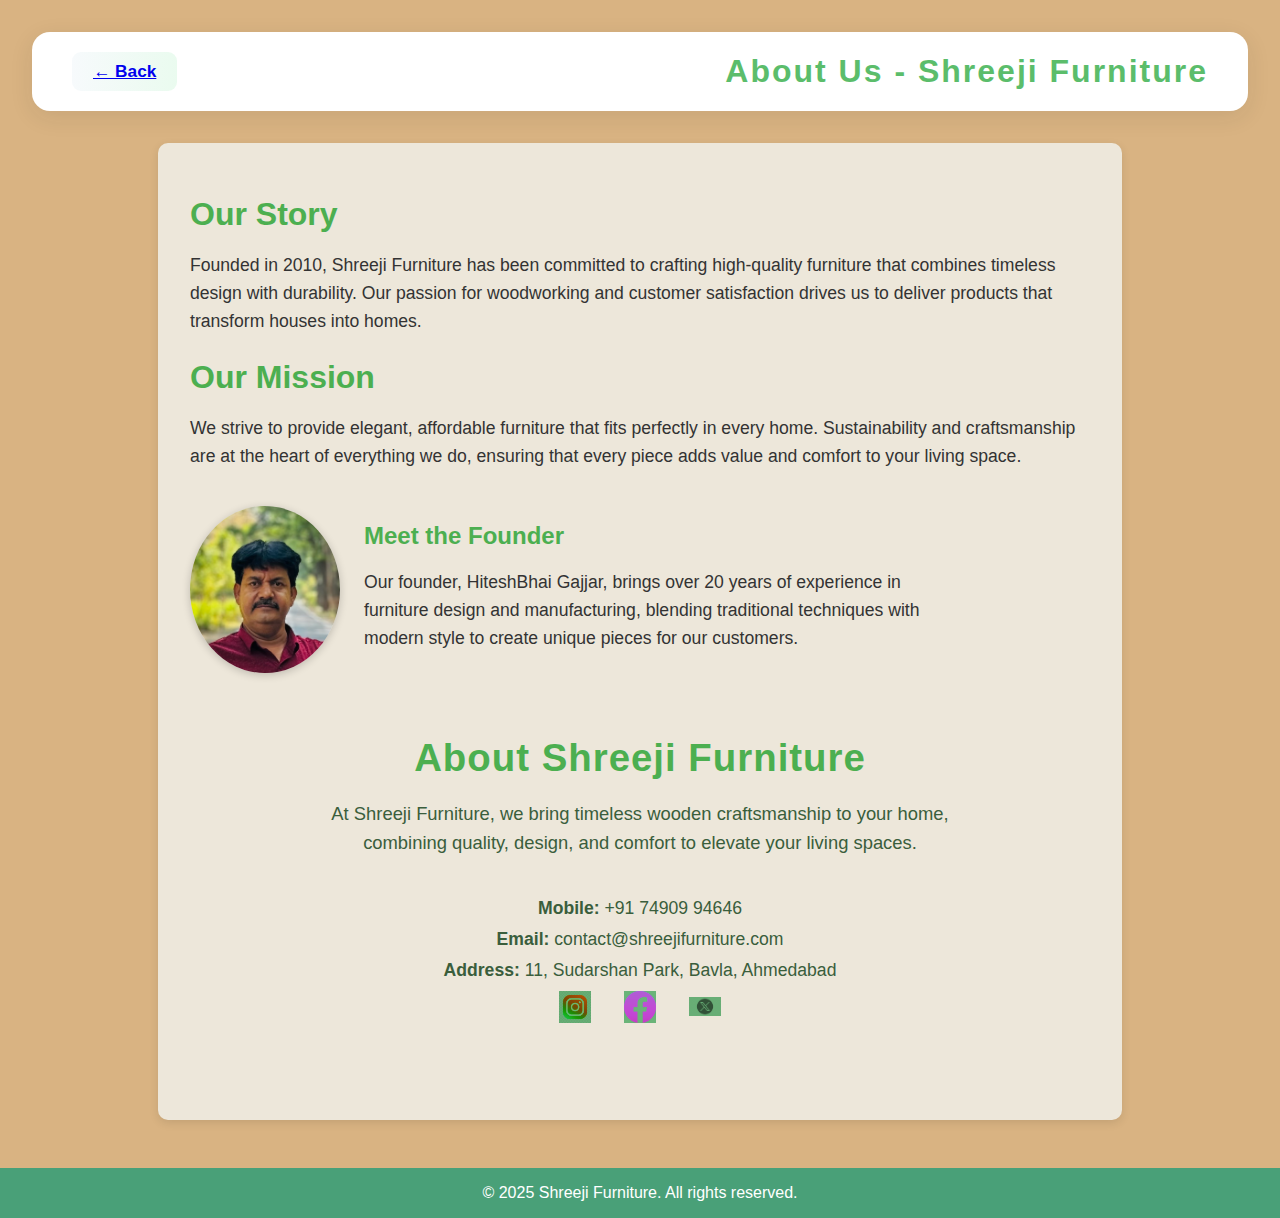
<file: about.html>
<!DOCTYPE html>
<html lang="en">
<head>
  <meta charset="UTF-8" />
  <meta name="viewport" content="width=device-width, initial-scale=1" />
  <meta name="viewport" content="width=device-width, initial-scale=1.0">

  <title>About Us - Shreeji Furniture</title>
  <style>
    @media only screen and (max-width: 600px) {
      /* Adjust layout styles, font sizes, paddings, margins, and images for smaller screens */
      
      body {
        font-size: 14px;
        padding: 10px;
      }
      
      /* Example: Make navigation menu vertical or toggleable */
      nav {
        display: block;
      }
      
      /* Example: Responsive images */
      img {
        max-width: 100%;
        height: auto;
      }
      
      /* Adjust furniture product grid to a single column */
      .product-grid {
        grid-template-columns: 1fr;
      }
      
      /* Other adjustments as needed for headers, buttons, forms */
    }
    
    body {
      font-family: 'Segoe UI', Tahoma, Geneva, Verdana, sans-serif;
      background-color: #d9b382;
      color: #333;
      margin: 0;
      padding: 0;
      background-image: url(https://i.pinimg.com/736x/78/fb/73/78fb7333062ff691f36a24a2f015c6b9.jpg);
            background-size: cover;
    }
  
  .back-btn {
    border: none;
    background: linear-gradient(90deg, #f7fafc, #eafbef);
    color: #3a5e3c;
    font-size: 1.08rem;
    font-weight: 600;
    padding: 9px 21px;
    margin-right: 22px;
    border-radius: 9px;
    cursor: pointer;
    transition: background 0.2s;
  }
  .back-btn:hover {
    background: linear-gradient(90deg, #cbd5e1, #8be0a3);
    color: #245e3c;
  }
  
  .navbar {
    display: flex;
    justify-content: space-between;
    align-items: center;
    background: #fff;
    padding: 20px 40px;
    box-shadow: 0 6px 24px rgba(34,34,34,0.09);
    border-radius: 18px;
    margin: 32px;
  }
  .brand {
    font-size: 2rem;
    font-weight: 700;
    color: #5bbd6b;
    letter-spacing: 2px;
  }
    main {
      max-width: 900px;
      margin: 2rem auto;
      background: #EDE7DA;
      padding: 2rem;
      border-radius: 10px;
      box-shadow: 0 3px 10px rgba(0,0,0,0.1);
    }
    h1 {
      color: #4CAF50;
      margin-bottom: 1rem;
    }
    h2 {
      color: #4CAF50;
      margin-bottom: 1rem;
    }
    p {
      line-height: 1.6;
      font-size: 1.1rem;
      margin-bottom: 1.5rem;
    }
    .founder-section {
      display: flex;
      align-items: center;
      gap: 1.5rem;
      margin-top: 2rem;
    }
    .founder-section img {
      width: 150px;
      border-radius: 50%;
      box-shadow: 0 2px 8px rgba(0,0,0,0.2);
    }
    .founder-section div {
      max-width: 600px;
    }
    footer {
      background-color: #49a078;
      color: white;
      text-align: center;
      padding: 1rem 0;
      margin-top: 3rem;
    }
  </style>
</head>
<body>
  <nav class="navbar">
    <button class="back-btn" onclick="window.history.back();"><a href="index.html" >
      &#8592; Back</a>
     
    </button>
    <div class="brand">About Us - Shreeji Furniture</div>
  </nav>

  <main>
    <h1>Our Story</h1>
    <p>Founded in 2010, Shreeji Furniture has been committed to crafting high-quality furniture that combines timeless design with durability. Our passion for woodworking and customer satisfaction drives us to deliver products that transform houses into homes.</p>

    <h1>Our Mission</h1>
    <p>We strive to provide elegant, affordable furniture that fits perfectly in every home. Sustainability and craftsmanship are at the heart of everything we do, ensuring that every piece adds value and comfort to your living space.</p>

    <div class="founder-section">
      <img src="IMG_3679 2.jpeg" alt="Founder" />
      <div>
        <h2>Meet the Founder</h2>
        <p>Our founder, HiteshBhai Gajjar, brings over 20 years of experience in furniture design and manufacturing, blending traditional techniques with modern style to create unique pieces for our customers.</p>
      </div>
    </div>
      <section class="about-us-contact">
        <h2>About Shreeji Furniture</h2>
        <p>At Shreeji Furniture, we bring timeless wooden craftsmanship to your home, combining quality, design, and comfort to elevate your living spaces.</p>
        
        <div class="contact-details">
          <div>
            <strong>Mobile:</strong> +91 74909 94646
          </div>
          <div>
            <strong>Email:</strong> contact@shreejifurniture.com
          </div>
          <div>
            <strong>Address:</strong> 11, Sudarshan Park, Bavla, Ahmedabad
          </div>
          <div class="social-icons">
            <a href="https://instagram.com/shreejifurniture" target="_blank" aria-label="Instagram">
              <img src="download.jpeg" alt="Instagram" />
            </a>
            <a href="https://facebook.com/shreejifurniture" target="_blank" aria-label="Facebook">
              <img src="download (1).jpeg" alt="Facebook" />
            </a>
            <a href="https://twitter.com/shreejifurniture" target="_blank" aria-label="X (formerly Twitter)">
              <img src="download (2).jpeg" alt="X (Twitter)" />
            </a>
          </div>
        </div>
      </section>
      
      <style>
      .about-us-contact {
        max-width: 700px;
        margin: 60px auto;
        font-family: 'Montserrat', sans-serif;
        color: #3a5e3c;
        text-align: center;
        padding: 0 20px;
      }
      
      .about-us-contact h2 {
        font-size: 2.4rem;
        font-weight: 700;
        margin-bottom: 18px;
        letter-spacing: 1px;
      }
      
      .about-us-contact p {
        font-size: 1.15rem;
        margin-bottom: 40px;
        font-weight: 500;
        line-height: 1.6;
      }
      
      .contact-details div {
        font-size: 1.1rem;
        margin: 10px 0;
      }
      
      .social-icons {
        margin-top: 28px;
      }
      
      .social-icons a {
        display: inline-block;
        margin: 0 14px;
        width: 32px;
        height: 32px;
      }
      
      .social-icons img {
        width: 100%;
        height: 100%;
        object-fit: contain;
        filter: invert(30%) sepia(30%) saturate(500%) hue-rotate(80deg) brightness(85%) contrast(95%);
        transition: filter 0.3s ease;
      }
      
      .social-icons a:hover img {
        filter: invert(62%) sepia(65%) saturate(468%) hue-rotate(92deg) brightness(120%) contrast(110%);
      }
      </style>
      
    </div>
  </main>

  <footer>
    &copy; 2025 Shreeji Furniture. All rights reserved.
  </footer>
</body>
</html>
</file>
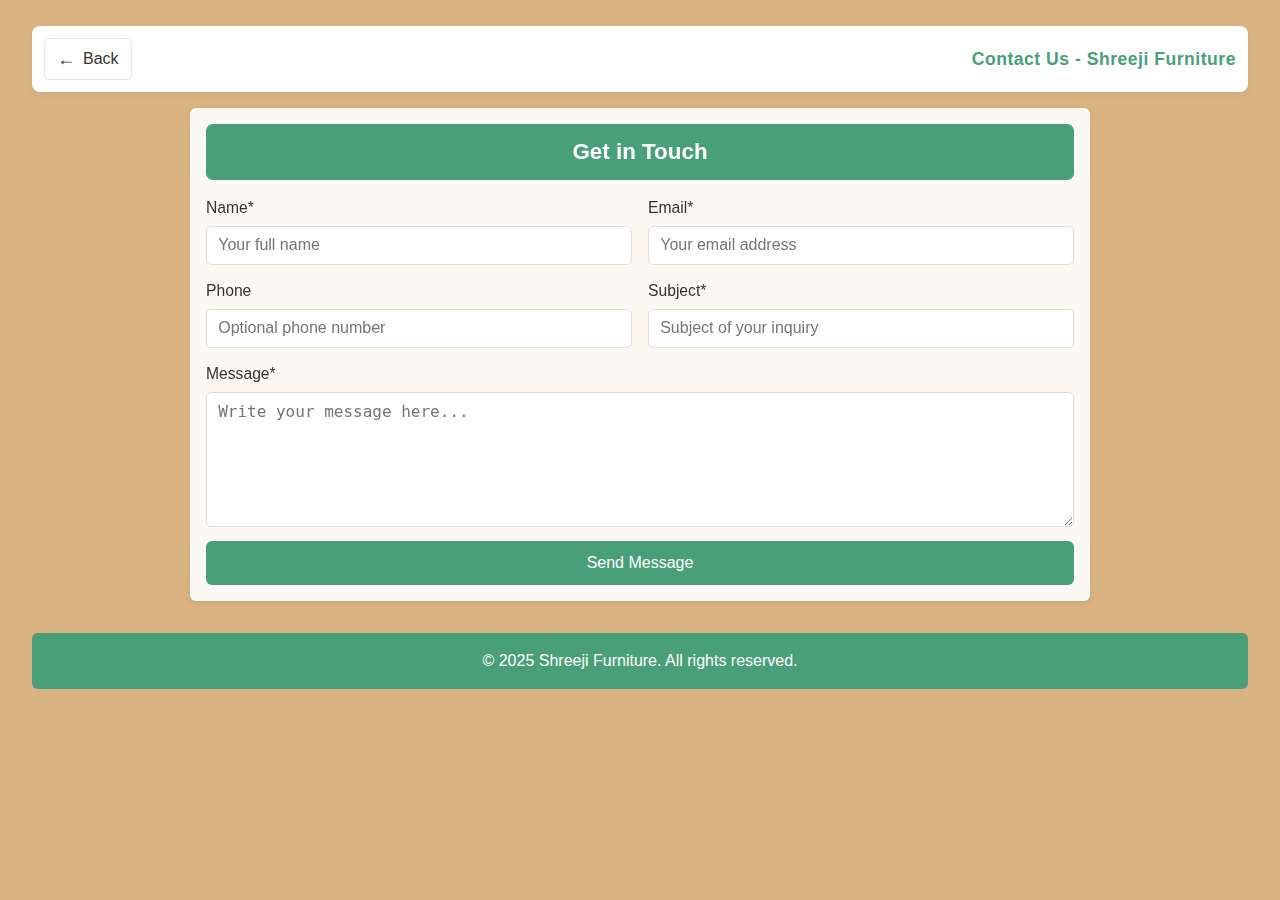
<file: contact.html>
<!DOCTYPE html>
<html lang="en">
<head>
  <meta charset="UTF-8" />
  <meta name="viewport" content="width=device-width, initial-scale=1" />
  <title>Contact Us - Shreeji Furniture</title>
  <style>
    :root{
      --brand:#49a078;
      --paper:#ffffff;
      --ink:#333333;
      --bg:#d9b382;
      --radius:8px;
      --shadow:0 2px 6px rgba(0,0,0,0.06);
    }

    /* Base */
    *{box-sizing:border-box}
    body{
      font-family: 'Segoe UI', Tahoma, Geneva, Verdana, sans-serif;
      background-color: var(--bg);
      background-image: url(https://i.pinimg.com/736x/78/fb/73/78fb7333062ff691f36a24a2f015c6b9.jpg);
      background-size: cover;
      margin:0;
      padding: 1rem 2rem;
      color: var(--ink);
      line-height:1.5;
    }
    a{color:inherit; text-decoration:none}
    a:focus, button:focus, input:focus, textarea:focus{
      outline: 3px solid rgba(73,160,120,0.4);
      outline-offset: 2px;
    }

    /* Navbar */
    .navbar{
      display:flex;
      align-items:center;
      justify-content:space-between;
      gap:12px;
      background: var(--paper);
      padding: 12px;
      margin:10px 0;
      border-radius: var(--radius);
      box-shadow: var(--shadow);
      flex-wrap:wrap;
    }
    .brand{
      font-size:1.1rem;
      letter-spacing:0.5px;
      color: var(--brand);
      font-weight:700;
    }
    .back-link{
      display:inline-flex;
      align-items:center;
      gap:8px;
      padding:8px 12px;
      border:1px solid #e5e5e5;
      border-radius:6px;
      background:#fff;
      cursor:pointer;
    }
    .back-link:hover{ background:#f7f7f7 }
    .back-icon{ font-size:18px; line-height:1 }

    /* Main card */
    main{
      max-width: 900px;
      margin: 1rem auto;
      padding: 1rem;
      border-radius: 6px;
      box-shadow: var(--shadow);
      background: rgba(255,255,255,0.92);
      backdrop-filter: blur(2px);
    }

    h1{
      background: var(--brand);
      color:#fff;
      text-align:center;
      margin:0 0 1rem 0;
      padding:0.7rem 0;
      border-radius:7px;
      font-size:1.4rem;
    }

    /* Form */
    form{
      display:grid;
      grid-template-columns: 1fr 1fr;
      gap: 0.9rem 1rem;
    }
    .field{ display:flex; flex-direction:column; gap:6px }
    .field.full{ grid-column: 1 / -1 }
    label{ font-size:0.98rem }
    input, textarea, button{
      font-size:1rem;
      padding:0.6rem 0.7rem;
      border-radius:5px;
      border:1px solid #ddd;
      width:100%;
      background:#fff;
      color:#222;
    }
    input:focus, textarea:focus{ border-color: var(--brand) }

    .actions{
      grid-column: 1 / -1;
      display:flex;
      justify-content:flex-start;
    }
    .btn-primary{
      background: var(--brand);
      color:#fff;
      border: none;
      padding:0.8rem 1.1rem;
      border-radius:6px;
      cursor:pointer;
    }
    .btn-primary:hover{ filter: brightness(0.95) }

    footer{
      text-align:center;
      padding:1rem;
      margin-top:2rem;
      background-color: var(--brand);
      color:#fff;
      border-radius:6px;
    }

    /* Mobile-first adjustments */
    @media (max-width: 800px){
      form{ grid-template-columns: 1fr } /* single column on tablet & below */
    }

    @media (max-width: 600px){
      body{ font-size:14px; padding: 8px }
      .navbar{ flex-direction:column; align-items:stretch }
      .brand{ text-align:center }
      .back-link{ align-self:flex-start }
      img{ max-width:100%; height:auto }
    }
  </style>
</head>
<body>
  <nav class="navbar" aria-label="Breadcrumb">
    <a class="back-link" href="index.html" aria-label="Go back to Home">
      <span class="back-icon" aria-hidden="true">&#8592;</span>
      Back
    </a>
    <div class="brand">Contact Us - Shreeji Furniture</div>
  </nav>

  <main>
    <h1>Get in Touch</h1>
    <form action="#" method="post" novalidate>
      <div class="field">
        <label for="name">Name*</label>
        <input type="text" id="name" name="name" placeholder="Your full name" required inputmode="text" autocomplete="name" />
      </div>

      <div class="field">
        <label for="email">Email*</label>
        <input type="email" id="email" name="email" placeholder="Your email address" required inputmode="email" autocomplete="email" />
      </div>

      <div class="field">
        <label for="phone">Phone</label>
        <input type="tel" id="phone" name="phone" placeholder="Optional phone number" inputmode="tel" autocomplete="tel" />
      </div>

      <div class="field">
        <label for="subject">Subject*</label>
        <input type="text" id="subject" name="subject" placeholder="Subject of your inquiry" required />
      </div>

      <div class="field full">
        <label for="message">Message*</label>
        <textarea id="message" name="message" rows="6" placeholder="Write your message here..." required></textarea>
      </div>

      <div class="actions">
        <button type="submit" class="btn-primary">Send Message</button>
      </div>
    </form>
  </main>

  <footer>
    &copy; 2025 Shreeji Furniture. All rights reserved.
  </footer>
</body>
</html>
</file>
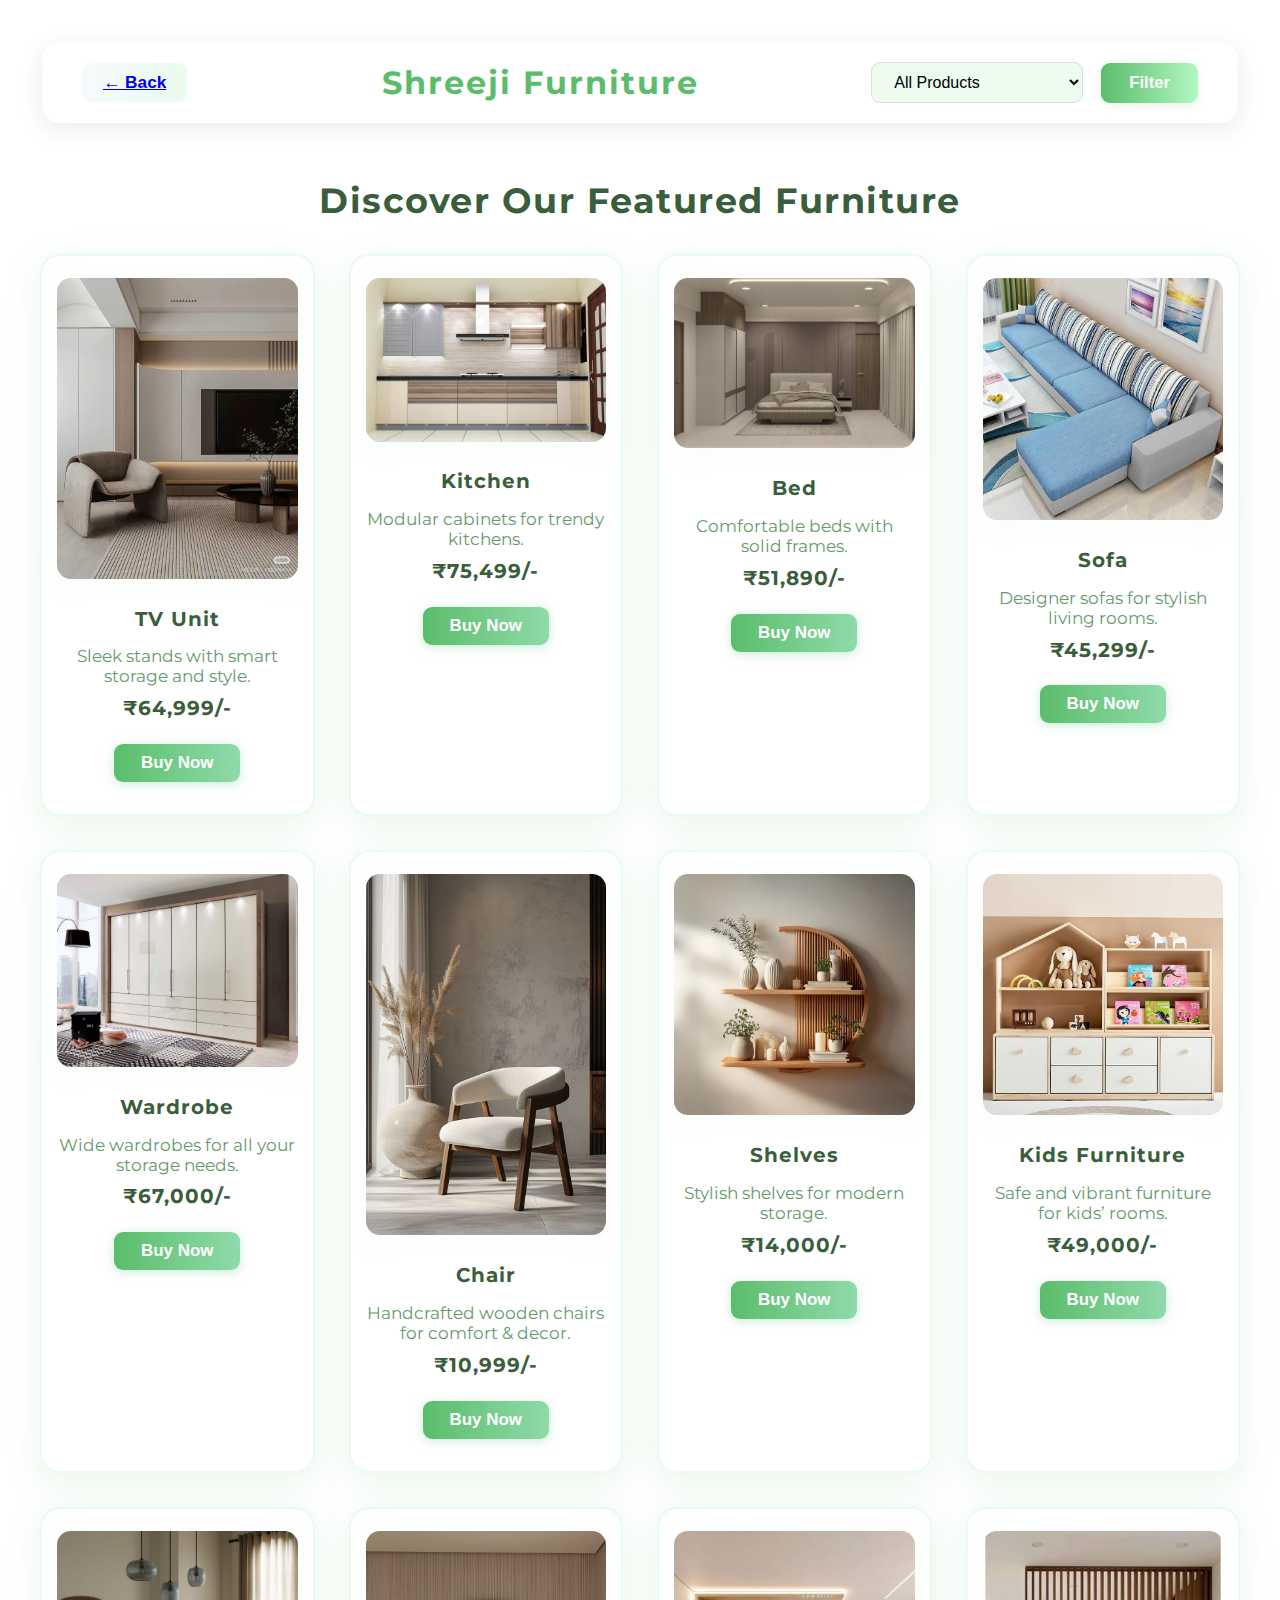
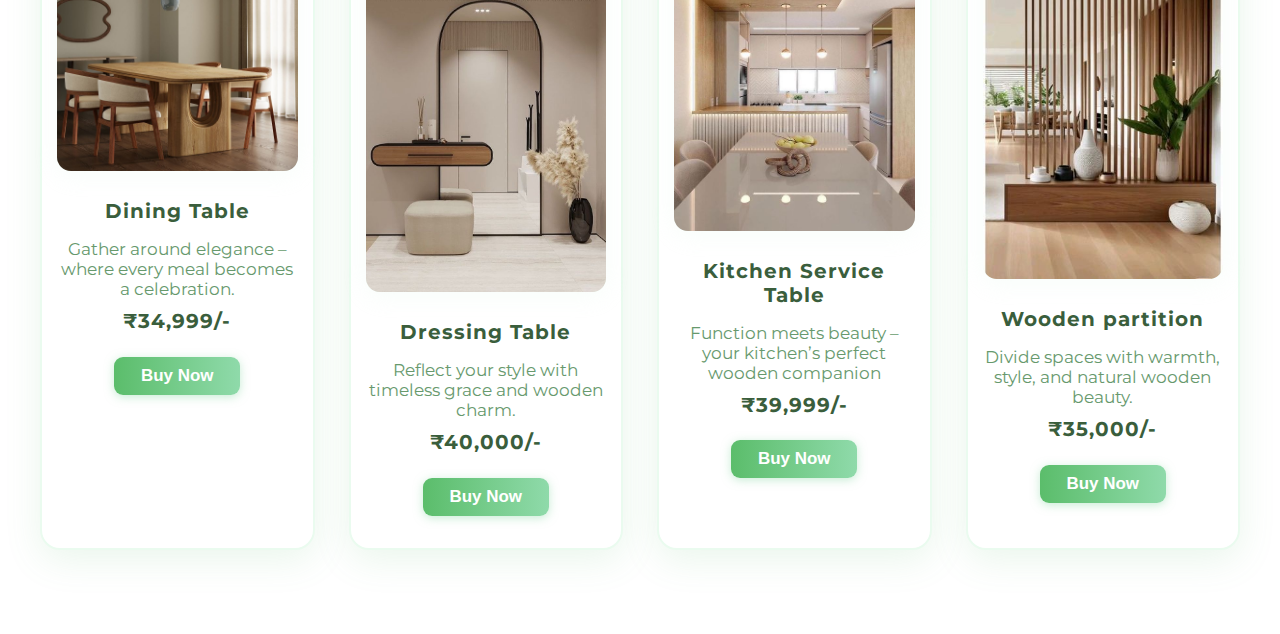
<file: products.html>
<!DOCTYPE html>
<html lang="en">
<head>
  <meta charset="UTF-8">
  <title>Shreeji Furniture - Product Page</title>
  <link href="https://fonts.googleapis.com/css?family=Montserrat:400,700&display=swap" rel="stylesheet">
  <meta name="viewport" content="width=device-width, initial-scale=1.0">
  <meta name="viewport" content="width=device-width, initial-scale=1.0">

  <style>
    @media only screen and (max-width: 600px) {
      /* Adjust layout styles, font sizes, paddings, margins, and images for smaller screens */
      
    
      
      /* Example: Make navigation menu vertical or toggleable */
      nav {
        display: block;
      }
      
      /* Example: Responsive images */
      img {
        max-width: 100%;
        height: auto;
      }
      
      /* Adjust furniture product grid to a single column */
      .product-grid {
        grid-template-columns: 1fr;
      }
      
      /* Other adjustments as needed for headers, buttons, forms */
    }
    
    body {
      font-size: 14px;
      padding: 10px;
      margin: 0;
      max-width: 100%;
      background: linear-gradient(120deg, #f7fafc 60%, #eafbef 100%);
      font-family: 'Montserrat', sans-serif;
      color: #384e3c;
      background-image: url(https://i.pinimg.com/736x/78/fb/73/78fb7333062ff691f36a24a2f015c6b9.jpg);
    }
    .back-btn {
      border: none;
      background: linear-gradient(90deg, #f7fafc, #eafbef);
      color: #3a5e3c;
     
      font-size: 1.08rem;
      font-weight: 600;
      padding: 9px 21px;
      margin-right: 22px;
      border-radius: 9px;
      cursor: pointer;
      transition: background 0.2s;
    }
    .back-btn:hover {
      background: linear-gradient(90deg, #cbd5e1, #8be0a3);
      color: #245e3c;
    }
    
    .navbar {
      display: flex;
      justify-content: space-between;
      align-items: center;
      background: #fff;
      padding: 20px 40px;
      box-shadow: 0 6px 24px rgba(34,34,34,0.09);
      border-radius: 18px;
      margin: 32px;
    }
    .brand {
      font-size: 2rem;
      font-weight: 700;
      color: #5bbd6b;
      letter-spacing: 2px;
    }
   .filter-bar {
      display: flex;
      gap: 18px;
      align-items: center;
    }
    .filter-bar select {
      padding: 10px 18px;
      border: 1px solid #ddd;
      border-radius: 9px;
      background: #eefbef;
      font-size: 1rem;
      transition: border 0.2s;
    }
    .filter-bar select:focus {
      border-color: #5bbd6b;
    }
    .filter-bar button {
      padding: 10px 28px;
      background: linear-gradient(90deg, #5bbd6b, #b2f7c1);
      border: none;
      border-radius: 9px;
      color: #fff;
      font-weight: bold;
      cursor: pointer;
      font-size: 1.04rem;
      transition: box-shadow 0.2s;
      box-shadow: 0 2px 8px rgba(91,189,107,0.16);
    }
    .filter-bar button:hover {
      box-shadow: 0 6px 18px rgba(91,189,107,0.28);
      background: linear-gradient(90deg, #48a259, #75eb9c);
    }

    .products-section {
      width: 100%;
      max-width: 1200px;
      margin: 0 auto 50px auto;
      padding: 24px;
    }
    
    .products-title {
      font-size: 2.2rem;
      color: #3a5e3c;
      margin-bottom: 32px;
      text-align: center;
      font-weight: 700;
      letter-spacing: 1.5px;
    }
    
    .products-grid {
      display: grid;
      grid-template-columns: repeat(auto-fit, minmax(260px, 1fr));
      gap: 34px;
    }
    .product-card {
      display: flex;
      flex-direction: column;
      align-items: center;
      background: #fff;
      border-radius: 20px;
      box-shadow: 0 10px 36px rgba(91,189,107,0.13);
      padding: 22px 15px 32px 15px;
      text-align: center;
      transition: transform 0.2s, box-shadow 0.2s;
      border: 2px solid #eafbef;
    }
    .product-card:hover {
      transform: translateY(-8px) scale(1.04);
      box-shadow: 0 16px 48px rgba(91,189,107,0.18);
      border-color: #5bbd6b;
    }
    .product-image-bg, .product-image {
      width: 100%;
      height: auto;
      border-radius: 14px;
      background: #eafbef;
      display: flex;
      align-items: center;
      justify-content: center;
      margin-bottom: 18px;
      font-size: 3rem;
      box-shadow: 0 4px 24px #eafbef60;
      /* Remove fixed heights */
    }
    .product-img {
      width: 100%;
      height: auto;
      object-fit: cover;
      border-radius: 14px;
    }
    
    .product-card h3 {
      margin: 0.5em 0 0.3em 0;
      font-size: 1.24rem;
      color: #3a5e3c;
      font-weight: 700;
      letter-spacing: 1px;
    }
    .product-card p {
      font-size: 1.06rem;
      color: #67996d;
      margin: 10px 0 0 0;
    }
    .buy-btn {
      margin-top: 18px;
      padding: 9px 27px;
      background: linear-gradient(90deg, #5bbd6b, #8fdaaa);
      border: none;
      border-radius: 9px;
      color: #fff;
      font-weight: 600;
      font-size: 1.06rem;
      cursor: pointer;
      transition: background 0.22s;
      box-shadow: 0 2px 10px #8fdaaa80;
    }
    .buy-btn:hover {
      background: linear-gradient(90deg, #3a5e3c, #aaf7c1);
    }
    @media only screen and (max-width: 700px) {
      .navbar {
        padding: 12px 6px;
        margin: 14px;
        flex-direction: column;
        gap: 14px;
      }
      .brand, .products-title {
        font-size: 1.4rem;
      }
      .products-grid {
        grid-template-columns: 1fr;
        gap: 18px;
      }
      .product-image-bg, .product-image {
        height: auto;
        font-size: 2rem;
        /* Remove fixed widths/heights */
      }
    }
  </style>
</head>
<body>
  <nav class="navbar">
    <button class="back-btn" onclick="window.history.back();"><a href="index.html" >
      &#8592; Back</a>
    </button>
    <div class="brand">Shreeji Furniture</div>
    <form class="filter-bar">
      <select name="category">
        <option value="">All Products</option>
        <option value="tvunit">TV Unit</option>
        <option value="kitchen">Kitchen</option>
        <option value="bed">Bed</option>
        <option value="sofa">Sofa</option>
        <option value="wardrobe">Wardrobe</option>
        <option value="Chair">Chair</option>
        <option value="Shelves">Shelves</option>
        <option value="Kids Furniture">Kids Furniture</option>
        <option value="Dining Tabl">Dining Table</option>
        <option value="Dressing Table">Dressing Table </option>
        <option value="Kitchen Service Table">Kitchen Service Table</option>
        <option value="Wooden partition">Wooden partition</option>
      </select>
      <button type="submit">Filter</button>
    </form>
  </nav>
  <section class="products-section">
    <div class="products-title">Discover Our Featured Furniture</div>
    <div class="products-grid">
      <div class="product-card">
        <div class="product-image-bg">
          <img src="_ (6).jpeg" alt="TV Unit" class="product-img">
        </div>
        <h3>TV Unit</h3>
        <p>Sleek stands with smart storage and style.</p>
        <h3>₹64,999/-</h3>
       <button class="buy-btn">Buy Now</button>
      </div>
      <div class="product-card">
        <div class="product-image-bg">
          <img src="WhatsApp Image 2025-09-24 at 15.00.36.jpeg" alt="Kitchen" class="product-img">
        </div>
        <h3>Kitchen</h3>
        <p>Modular cabinets for trendy kitchens.</p>
        <h3>₹75,499/-</h3>
        <button class="buy-btn">Buy Now</button>
      </div>
      <div class="product-card">
        <div class="product-image">
          <img src="WhatsApp Image 2025-09-24 at 15.02.08.jpeg" alt="BED" class="product-img">
        </div>
        <h3>Bed</h3>
        <p>Comfortable beds with solid frames.</p>
        <h3>₹51,890/-</h3>
        <button class="buy-btn">Buy Now</button>
      </div>
      <div class="product-card">
        <div class="product-image-bg">
          <img src="WhatsApp Image 2025-09-24 at 15.02.38.jpeg" alt="Kitchen" class="product-img">
        </div>
        <h3>Sofa</h3>
        <p>Designer sofas for stylish living rooms.</p>
        <h3>₹45,299/-</h3>
        <button class="buy-btn">Buy Now</button>
      </div>
     <div class="product-card">
        <div class="product-image-bg">
          <img src="WhatsApp Image 2025-09-24 at 15.00.26.jpeg" alt="Kitchen" class="product-img">
        </div>
        <h3>Wardrobe</h3>
        <p>Wide wardrobes for all your storage needs.</p>
        <h3>₹67,000/-</h3>
        <button class="buy-btn">Buy Now</button>
      </div>
      <div class="product-card">
        <div class="product-image-bg">
          <img src="Japandi Chair Design_ Functional and Beautiful.jpeg" alt="Kitchen" class="product-img">
        </div>
        <h3>Chair</h3>
        <p>Handcrafted wooden chairs for comfort & decor.</p>
        <h3>₹10,999/-</h3>
        <button class="buy-btn">Buy Now</button>
      </div>
      <div class="product-card">
        <div class="product-image-bg">
          <img src="Floating Shelf Set Solid Wood Handmade Live Edge Wood Wall Shelf For Bookshelf Decor Rustic Home Accent Housewarming Gift.jpeg" alt="Kitchen" class="product-img">
        </div>
        <h3>Shelves</h3>
        <p>Stylish shelves for modern storage.</p>
        <h3>₹14,000/-</h3>
        <button class="buy-btn">Buy Now</button>
      </div>
      <div class="product-card">
        <div class="product-image-bg">
          <img src="c0bc0945eea01592fa01be14d4d16561.jpg" alt="Kitchen" class="product-img">
        </div>
        <h3>Kids Furniture</h3>
        <p>Safe and vibrant furniture for kids’ rooms.</p>
        <h3>₹49,000/-</h3>
        <button class="buy-btn">Buy Now</button>
      </div>
      <div class="product-card">
        <div class="product-image-bg">
          <img src="99d1dc56896d3de1251505b1c35462a5.jpg" alt="TV Unit" class="product-img">
        </div>
        <h3>Dining Table</h3>
        <p>Gather around elegance – where every meal becomes a celebration.</p>
        <h3>₹34,999/-</h3>
        <button class="buy-btn">Buy Now</button>
      </div>
      <div class="product-card">
        <div class="product-image-bg">
          <img src="8968ae1fed13bff4aed26c74f2dc2669.jpg" alt="TV Unit" class="product-img">
        </div>
        <h3>Dressing Table</h3>
        <p>Reflect your style with timeless grace and wooden charm.</p>
        <h3>₹40,000/-</h3>
        <button class="buy-btn">Buy Now</button>
      </div>
      <div class="product-card">
        <div class="product-image-bg">
          <img src="a29b0a0ad8ed7ca415e3902c7412fafe.jpg" alt="TV Unit" class="product-img">
        </div>
        <h3>Kitchen Service Table</h3>
        <p>Function meets beauty – your kitchen’s perfect wooden companion</p>
        <h3>₹39,999/-</h3>
        <button class="buy-btn">Buy Now</button>
      </div>
      <div class="product-card">
        <div class="product-image-bg">
          <img src="cfa192db57b62855d1092c6973c538d5.jpg" alt="TV Unit" class="product-img">
        </div>
        <h3>Wooden partition </h3>
        <p>Divide spaces with warmth, style, and natural wooden beauty.</p>
        <h3>₹35,000/-</h3>
        <button class="buy-btn">Buy Now</button>
      </div>
    </div>
  </section>
</body>
</html>
</file>
